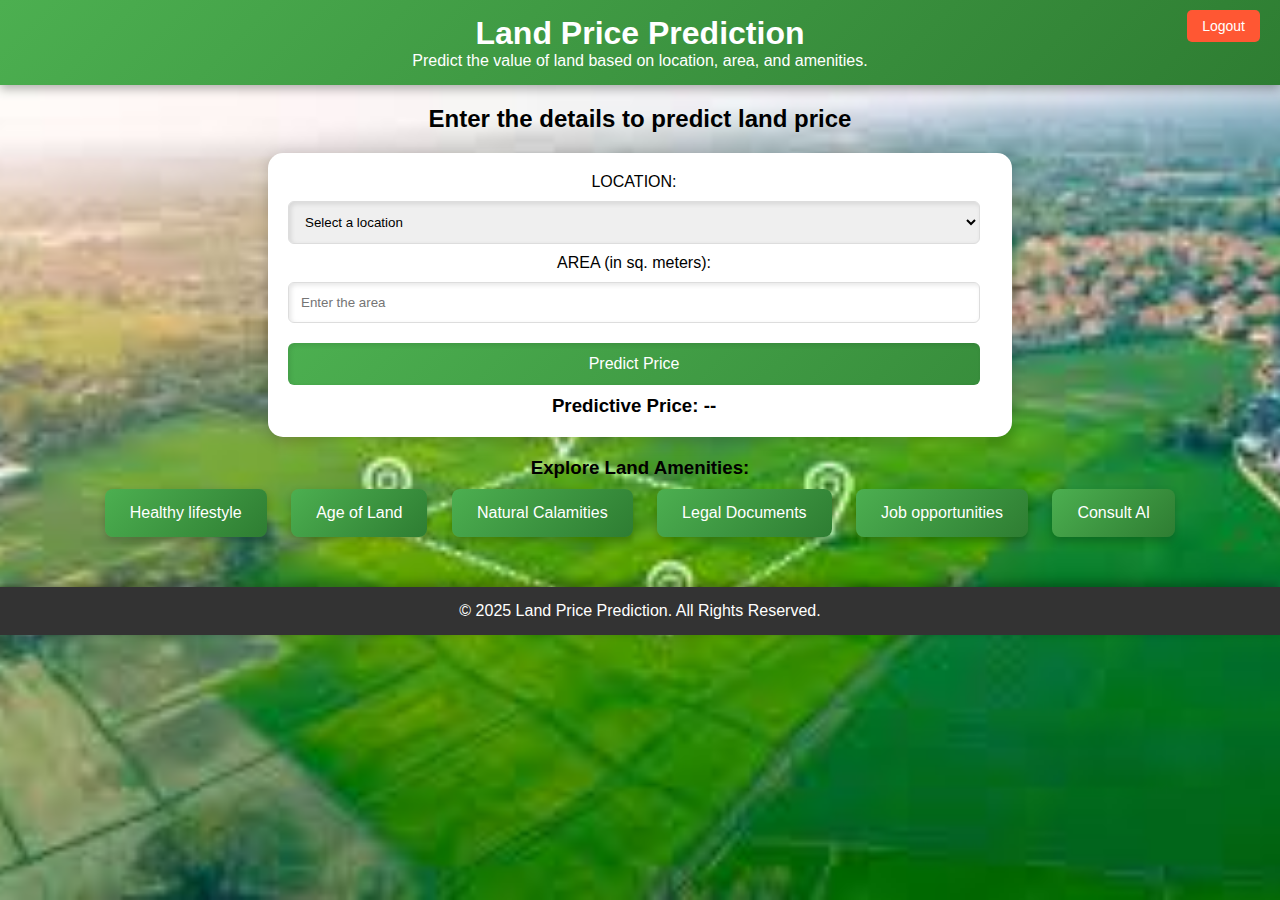
<file: index.html>
<!DOCTYPE html>
<html lang="en">
<head>
    <meta charset="UTF-8">
    <meta name="viewport" content="width=device-width, initial-scale=1.0">
    <meta http-equiv="X-UA-Compatible" content="ie=edge">
    <title>Land Price Prediction</title>
    
      <style>
        body {
            font-family: Arial, sans-serif;
            margin: 0;
            padding: 0;
            background: url('[data-uri]') no-repeat center center fixed;
            background-size: cover;
            background-position: fixed;
        }
        header {
            background: linear-gradient(135deg, #4CAF50, #2E7D32);
            color: white;
            padding: 15px 0;
            text-align: center;
            box-shadow: 0px 4px 10px rgba(0, 0, 0, 0.3);
        }
        h1 {
            margin: 0;
            font-size: 2em;
        }
        .main-content {
            padding: 20px;
            text-align: center;
        }
        .form-container {
            background: white;
            padding: 20px;
            border-radius:15px;
            box-shadow: 0 4px 15px rgba(0, 0, 0, 0.2);
            width: 60%;
            margin: 20px auto;
            transition: transform 0.3s;
            padding-right: 2rem;
        }
        .form-container:hover {
            transform: scale(1.02);
        }
        .form-container input[type="number"],
        .form-container select,
        .form-container button {
            width: 100%;
            padding: 12px;
            margin: 10px 0;
            border: 1px solid #ddd;
            border-radius: 6px;
            box-shadow: inset 2px 2px 5px rgba(0, 0, 0, 0.1);
        }
        .form-container button {
            background: linear-gradient(135deg, #4CAF50, #388E3C);
            color: white;
            border: none;
            cursor: pointer;
            font-size: 16px;
            transition: all 0.3s;
        }
        .form-container button:hover {
            background: linear-gradient(135deg, #45a049, #2E7D32);
            box-shadow: 0px 4px 10px rgba(0, 0, 0, 0.3);
        }
        .amenities-container {
            text-align: center;
            margin-top: 20px;
        }
        .amenities-container button {
            padding: 15px 25px;
            margin: 10px;
            background: linear-gradient(135deg, #4CAF50, #2E7D32);
            color: white;
            border: none;
            cursor: pointer;
            border-radius: 8px;
            font-size: 16px;
            box-shadow: 0px 4px 8px rgba(0, 0, 0, 0.2);
            transition: all 0.3s;
        }
        .amenities-container button:hover {
            background: linear-gradient(135deg, #45a049, #2E7D32);
            transform: translateY(-3px);
            box-shadow: 0px 6px 12px rgba(0, 0, 0, 0.3);
        }
        footer {
            background: #333;
            color: white;
            text-align: center;
            padding: 15px 0;
            margin-top: 20px;
            box-shadow: 0px -4px 10px rgba(0, 0, 0, 0.3);
        }
        /* Basic Reset */
* {
    margin: 0;
    padding: 0;
    box-sizing: border-box;
}

/* Style for the logout container */
.logout-container {
    position: absolute;
    top: 10px;
    right: 20px;
    display: flex;
    align-items: center;
}

/* Style for the logo */
.logo {
    width: 40px;
    height: auto;
    margin-right: 10px;
}

/* Style for the logout button */
.logout-button {
    padding: 8px 15px;
    background-color: #FF5733;  /* Button color */
    color: white;
    border: none;
    border-radius: 5px;
    font-size: 14px;
    cursor: pointer;
    display: flex;
    align-items: center;
    justify-content: center;
}

.logout-button:hover {
    background-color: #C70039;  /* Hover effect */
}

    </style>
</head>
<body>

<header>
    <h1>Land Price Prediction</h1>
    <p>Predict the value of land based on location, area, and amenities.</p>
    <div class="logout-container">
        
        <button class="logout-button" onclick="logout()">Logout</button>
    </div>
    <script>
        function logout() {
          
            alert('Logging out...');
            window.location.href = 'login.html';
        }
    </script>
</header>


<div class="main-content">
    <h2>Enter the details to predict land price</h2>
    <div class="form-container">
        <form id="predictionForm">
            <label for="location">LOCATION:</label>
            <select id="location" name="location" required>
                <option value="">Select a location</option>
                <option value="AnnaNagar">Anna Nagar</option>
                <option value="Adyar">Adyar</option>
                <option value="TNagar">T. Nagar</option>
                <option value="Velachery">Velachery</option>
                <option value="Tambaram">Tambaram</option>
                <option value="Nungambakkam">Nungambakkam</option>
                <option value="Mylapore">Mylapore</option>
                <option value="Kodambakkam">Kodambakkam</option>
                <option value="Guindy">Guindy</option>
                <option value="Perambur">Perambur</option>
            </select>

            <label for="area">AREA (in sq. meters):</label>
            <input type="number" id="area" name="area" placeholder="Enter the area" required>

            <button type="submit">Predict Price</button>
            <div id="output" class="output">
                <h3>Predictive Price: <span id="price">--</span></h3>
              </div>
        </form>
    </div>

    <div class="amenities-container">
        <h3>Explore Land Amenities:</h3>
        <button onclick="window.location.href='Healthy lifestyle.html'">Healthy lifestyle</button>
        <button onclick="window.location.href='Age of Land.html'">Age of Land</button>
        <button onclick="window.location.href='Natural Calamities.html'">Natural Calamities</button>
        <button onclick="window.location.href='Legal Documents.html'">Legal Documents</button>
        <button onclick="window.location.href='Job Opportunities.html'">Job opportunities</button>
        <button onclick="window.location.href='chatbot.html'">Consult AI</button>
    </div>
</div>
<script src="script.js"></script>
<footer>
    <p>&copy; 2025 Land Price Prediction. All Rights Reserved.</p>
</footer>

</body>
</html>
</file>
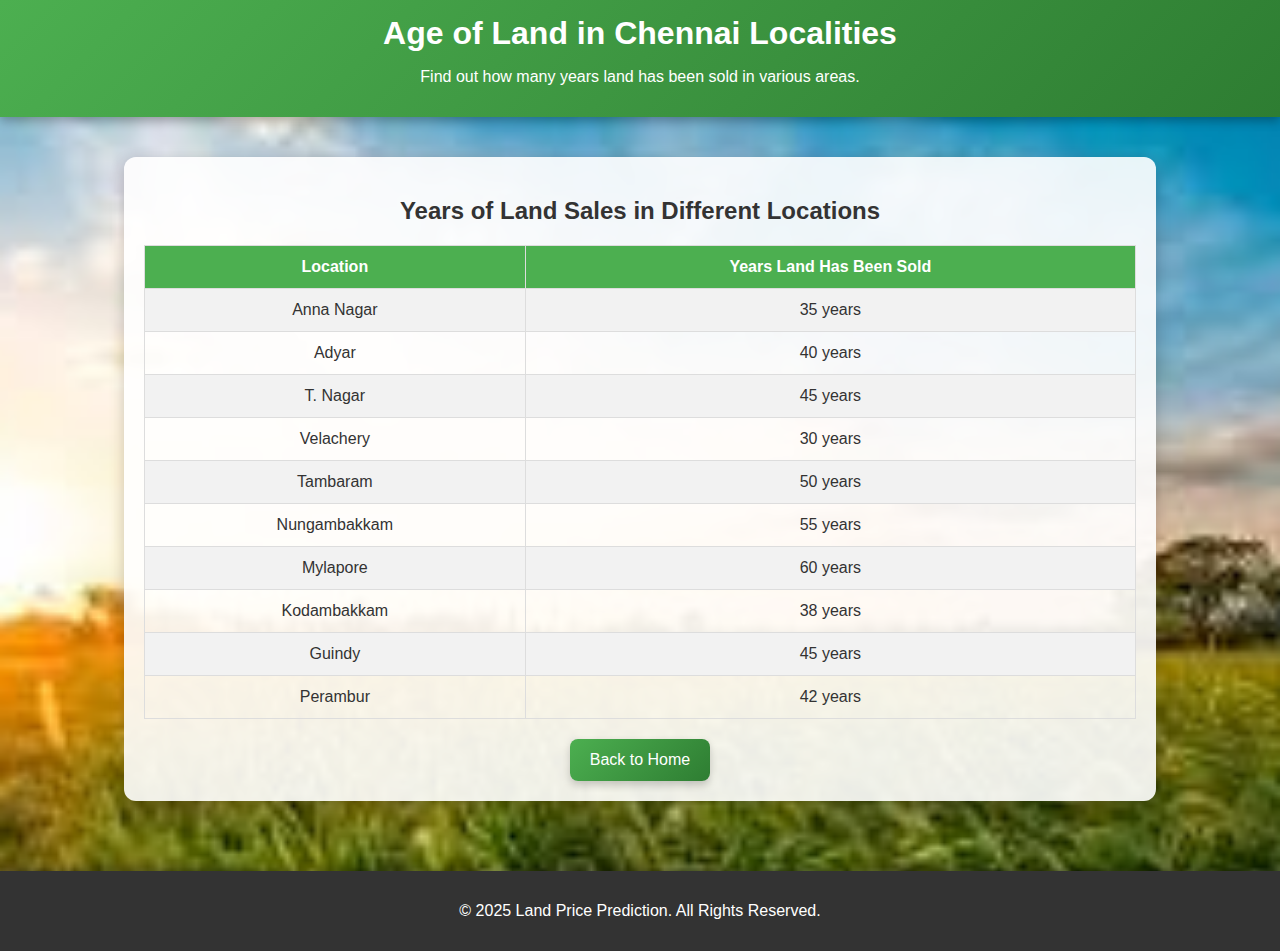
<file: Age of land.html>
<!DOCTYPE html>
<html lang="en">
<head>
    <meta charset="UTF-8">
    <meta name="viewport" content="width=device-width, initial-scale=1.0">
    <title>Age of Land - Land Price Prediction</title>
    <link rel="stylesheet" href="styles.css">
    <style>
        body {
            font-family: Arial, sans-serif;
            margin: 0;
            padding: 0;
            background: url('[data-uri]') no-repeat center center fixed;
            background-size: cover;
        }
        header {
            background: linear-gradient(135deg, #4CAF50, #2E7D32);
            color: white;
            padding: 15px 0;
            text-align: center;
            box-shadow: 0px 4px 10px rgba(0, 0, 0, 0.3);
        }
        h1 {
            margin: 0;
            font-size: 2em;
        }
        .main-content {
            padding: 20px;
            text-align: center;
            color: white;
        }
        .content-box {
            background: rgba(255, 255, 255, 0.9);
            padding: 20px;
            border-radius: 12px;
            box-shadow: 0 4px 15px rgba(0, 0, 0, 0.2);
            width: 80%;
            margin: 20px auto;
            color: #333;
        }
        table {
            width: 100%;
            border-collapse: collapse;
            margin-top: 15px;
        }
        th, td {
            border: 1px solid #ddd;
            padding: 12px;
            text-align: center;
        }
        th {
            background: #4CAF50;
            color: white;
        }
        tr:nth-child(even) {
            background: #f2f2f2;
        }
        .back-button {
            display: inline-block;
            padding: 12px 20px;
            margin-top: 20px;
            background: linear-gradient(135deg, #4CAF50, #2E7D32);
            color: white;
            border: none;
            cursor: pointer;
            border-radius: 8px;
            font-size: 16px;
            box-shadow: 0px 4px 8px rgba(0, 0, 0, 0.2);
            transition: all 0.3s;
            text-decoration: none;
        }
        .back-button:hover {
            background: linear-gradient(135deg, #45a049, #2E7D32);
            transform: translateY(-3px);
            box-shadow: 0px 6px 12px rgba(0, 0, 0, 0.3);
        }
        footer {
            background: #333;
            color: white;
            text-align: center;
            padding: 15px 0;
            margin-top: 30px;
            box-shadow: 0px -4px 10px rgba(0, 0, 0, 0.3);
        }
    </style>
</head>
<body>

<header>
    <h1>Age of Land in Chennai Localities</h1>
    <p>Find out how many years land has been sold in various areas.</p>
</header>

<div class="main-content">
    <div class="content-box">
        <h2>Years of Land Sales in Different Locations</h2>
        <table>
            <tr>
                <th>Location</th>
                <th>Years Land Has Been Sold</th>
            </tr>
            <tr>
                <td>Anna Nagar</td>
                <td>35 years</td>
            </tr>
            <tr>
                <td>Adyar</td>
                <td>40 years</td>
            </tr>
            <tr>
                <td>T. Nagar</td>
                <td>45 years</td>
            </tr>
            <tr>
                <td>Velachery</td>
                <td>30 years</td>
            </tr>
            <tr>
                <td>Tambaram</td>
                <td>50 years</td>
            </tr>
            <tr>
                <td>Nungambakkam</td>
                <td>55 years</td>
            </tr>
            <tr>
                <td>Mylapore</td>
                <td>60 years</td>
            </tr>
            <tr>
                <td>Kodambakkam</td>
                <td>38 years</td>
            </tr>
            <tr>
                <td>Guindy</td>
                <td>45 years</td>
            </tr>
            <tr>
                <td>Perambur</td>
                <td>42 years</td>
            </tr>
        </table>

        <a href="index.html" class="back-button">Back to Home</a>
    </div>
</div>

<footer>
    <p>&copy; 2025 Land Price Prediction. All Rights Reserved.</p>
</footer>

</body>
</html>
</file>
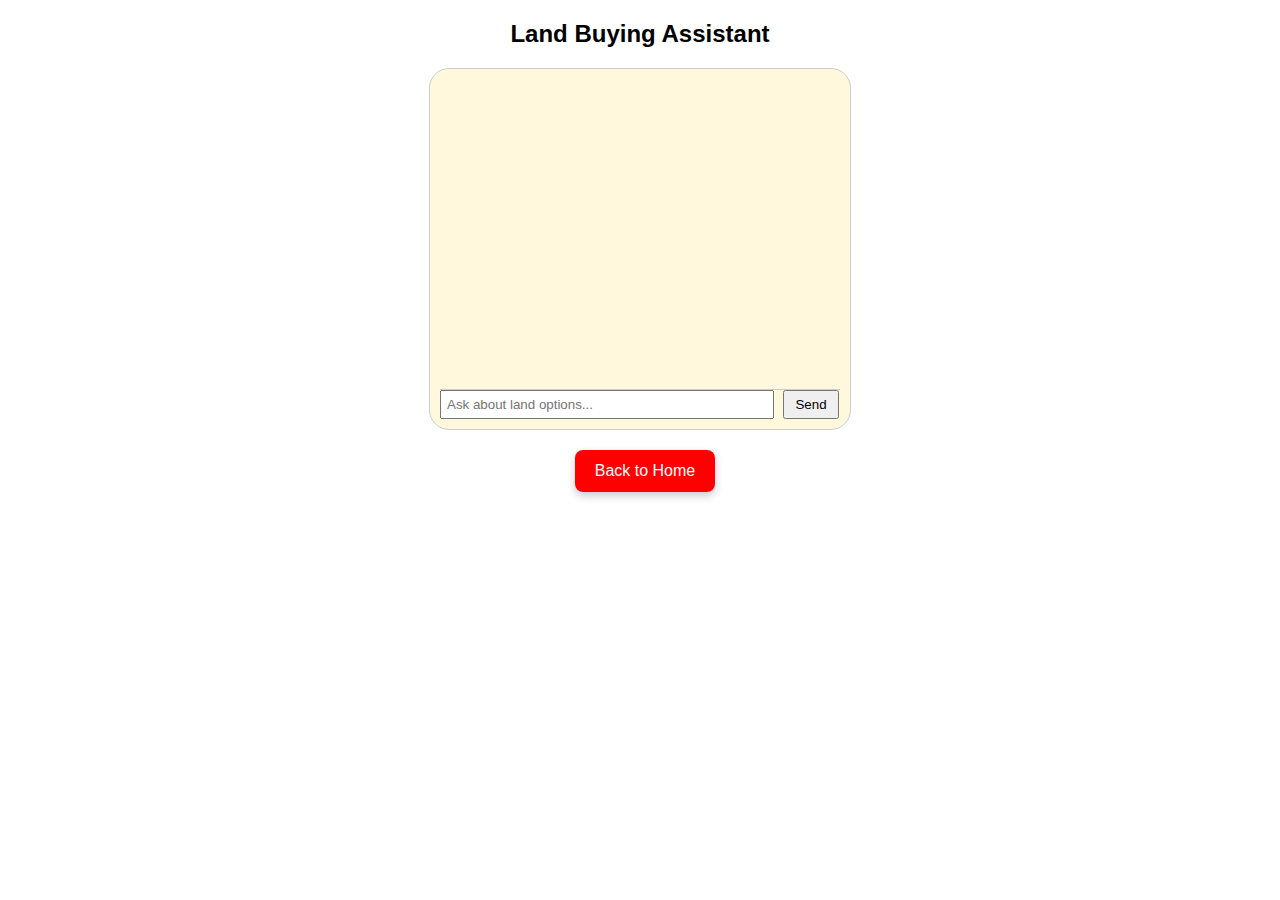
<file: chatbot.html>
<!DOCTYPE html>
<html lang="en">
<head>
    <meta charset="UTF-8">
    <meta name="viewport" content="width=device-width, initial-scale=1.0">
    <title>Land Buying Assistant</title>
    <style>
        body {
            font-family: Arial, sans-serif;
            display: flex;
            flex-direction: column;
            align-items: center;
            margin: 20px;
            margin-top: 20opx;
        }
        #chat-container {
            width: 400px;
            
            border: 1px solid #ccc;
            padding: 10px;
            border-radius: 20px;
            background-color: cornsilk;
        }
        #messages {
            height: 300px;
            overflow-y: auto;
            border-bottom: 1px solid #ccc;
            padding-bottom: 10px;
        }
        #user-input {
            width: 80%;
            padding: 5px;
        }
        button {
            padding: 5px 10px;
            margin-left: 5px;
        }
        body {
      font-family: Arial, sans-serif;
      margin: 0;
      padding: 0;
      background-color: #f0f4f7;
      background :url(https://amandabrown.net/wp-content/uploads/2023/07/Crucial-Questions-To-Ask-When-Buying-Land.png);
      background-repeat: no-repeat;
      object-fit: cover;
      height: 100%;
            width: 100%;
          
            background-size: cover; /* Ensures the image covers the whole page */
            background-position: center 20%; /* Centers the image */
            background-repeat: no-repeat;
            
      
      
    }
    .back-button {
            display: inline-block;
            padding: 12px 20px;
            margin-top: 20px;
            background: linear-gradient(135deg, #ff0000, #ff0000);
            color: white;
            border: none;
            cursor: pointer;
            border-radius: 8px;
            font-size: 16px;
            box-shadow: 0px 4px 8px rgba(0, 0, 0, 0.2);
            transition: all 0.3s;
            text-decoration: none;
            margin-left: 10px;
        }
        .back-button:hover {
            background: linear-gradient(135deg, #ff0000, #55ff00);
            transform: translateY(-3px);
            box-shadow: 0px 6px 12px rgba(0, 0, 0, 0.3);
        }
    </style>
</head>
<body>
    <h2>Land Buying Assistant</h2>
    <div id="chat-container">
        <div id="messages"></div>
        <input type="text" id="user-input" placeholder="Ask about land options...">
        <button onclick="sendMessage()">Send</button>
    </div>

    <script>
        function sendMessage() {
            let inputField = document.getElementById("user-input");
            let message = inputField.value.trim();  // Trim spaces from the message

            if (!message) return;  // If message is empty, do nothing

            let chatBox = document.getElementById("messages");
            chatBox.innerHTML += `<div><strong>You:</strong> ${message}</div>`;
            inputField.value = "";
            
            setTimeout(() => {
                let reply = getChatbotReply(message);
                chatBox.innerHTML += `<div><strong>Vista:</strong> ${reply}</div>`;
                chatBox.scrollTop = chatBox.scrollHeight;
            }, 1000);
        }

        function getChatbotReply(message) {
            let lowerMessage = message.toLowerCase();

            console.log("User's Message:", lowerMessage);  // Log the message to check

            // Handling specific phrases with numbers or conditions
            if (lowerMessage.includes("cheap") || lowerMessage.includes("low budget")) {
                return "For budget-friendly options in Chennai, consider *Avadi, Perungalathur, Tambaram, and Guduvanchery*. These areas are developing and offer reasonable land prices.";
            } else if (lowerMessage.includes("city") || lowerMessage.includes("urban")) {
                return "If you prefer city life, areas like *T. Nagar, Adyar, and Anna Nagar* have great connectivity and amenities, though they may be expensive.";
            } else if (lowerMessage.includes("investment")) {
                return "For long-term investment, consider *Oragadam, Sriperumbudur, and Kelambakkam*. These areas are growing rapidly with increasing demand.";
            } else if (lowerMessage.includes("health")) {
                return "If healthcare facilities are important, look for land in *Velachery, Alwarpet, and Kilpauk*, where hospitals like Apollo and Fortis are nearby.";
            } else if (lowerMessage.includes("transportation") || lowerMessage.includes("metro")) {
                return "For excellent connectivity, *Guindy, Ashok Nagar, and Koyambedu* are great choices due to metro stations, bus routes, and railway stations.";
            } else if (lowerMessage.includes("peaceful") || lowerMessage.includes("quiet") || lowerMessage.includes("sleep")) {
                return "If you want a peaceful environment, consider *ECR (East Coast Road), Madambakkam, or Vandalur*, which offer less noise and pollution.";
            } else if (lowerMessage.includes("luxury") || lowerMessage.includes("costly") || lowerMessage.includes("high-end")) {
                return "For high-end luxury properties, check out *Poes Garden, Nungambakkam, or Besant Nagar*. These areas have premium properties and high-profile neighborhoods.";
            } else if (lowerMessage.includes("below 50 lakh") || lowerMessage.includes("under 50 lakh")) {
                return "For a budget below 50 lakhs, consider *Avadi, Perungalathur, Tambaram, and Guduvanchery*. These areas offer affordable land.";
            } else if (lowerMessage.includes("1 crore") || lowerMessage.includes("between 1 and 2 crores")) {
                return "With a budget of 1 to 2 crores, explore *Velachery, Medavakkam, and Madipakkam*. These areas have good amenities and connectivity.";
            } else if (lowerMessage.includes("above 5 crores") || lowerMessage.includes("5 crore plus")) {
                return "For high-end properties above 5 crores, check out *Poes Garden, Nungambakkam, and Besant Nagar*. These are premium residential areas.";
            } else if (lowerMessage.includes("budget") || lowerMessage.includes("price range")) {
                return "Please specify your budget range (e.g., 'below 50 lakhs', '1-2 crores'), and I’ll suggest suitable locations in Chennai.";
            } else if (lowerMessage.includes("hi") || lowerMessage.includes("hello")) {
                return "Hello! How can I help you find the best land options in Chennai?";
            } else if (lowerMessage.includes("thank you") || lowerMessage.includes("ok")) {
                return "We are glad to help, ask if you have more doubts..";
            } else if (lowerMessage === "1") {
                return "It seems you're asking about 1. Could you please clarify if you're referring to a budget or something else?";
            } else {
                return "Can you please specify your budget, preferred location, or any specific requirement like healthcare, transportation, or investment purpose?";
            }
        }
    </script>
    <a href="index.html" class="back-button">Back to Home</a>
</body>
</html>
</file>
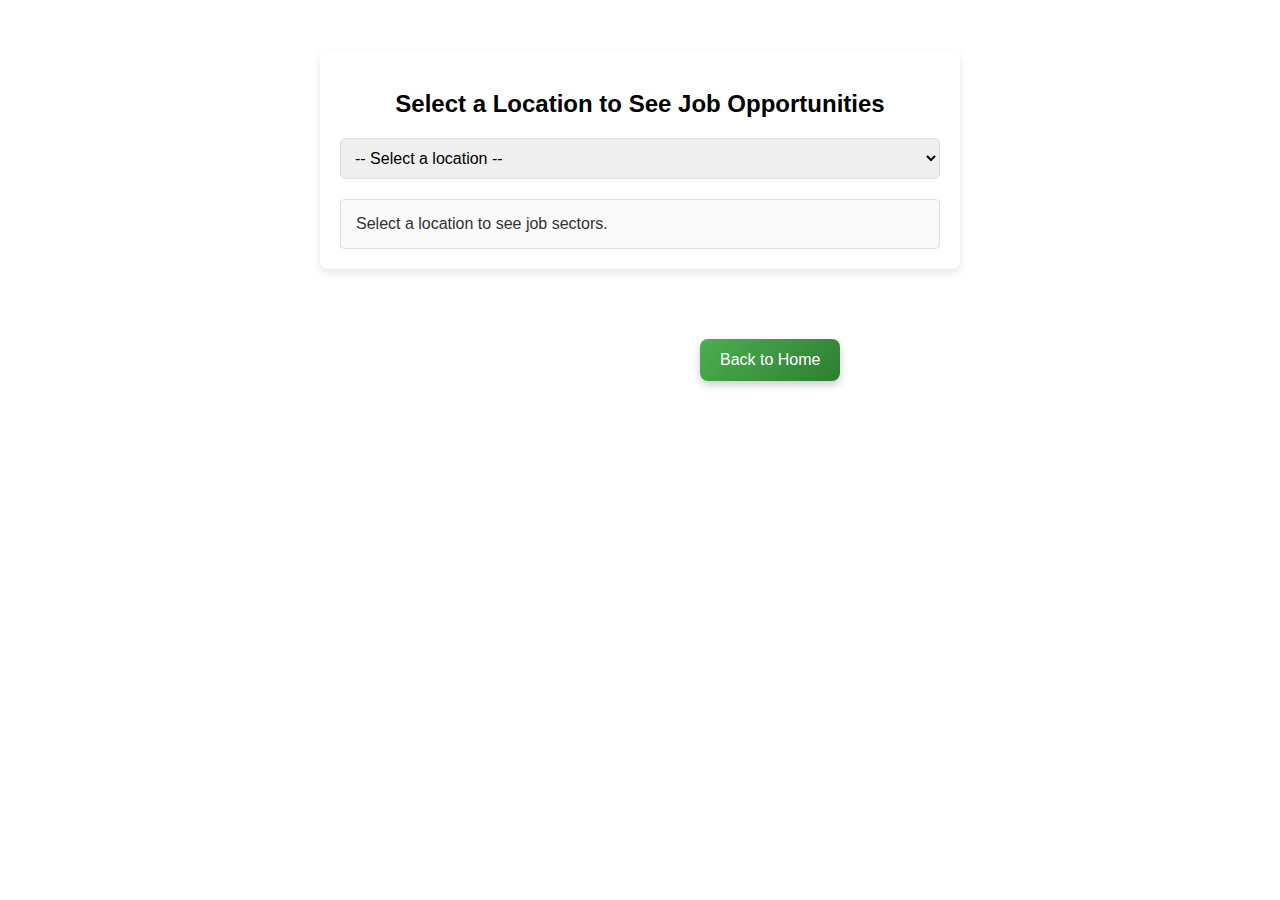
<file: Job Opportunities.html>
<!DOCTYPE html>
<html lang="en">
<head>
  <meta charset="UTF-8">
  <meta name="viewport" content="width=device-width, initial-scale=1.0">
  <title>Job Opportunities by Location</title>
 
  <style>
    body {
      font-family: Arial, sans-serif;
      margin: 0;
      padding: 0;
      background-color: #f0f4f7;
      background :url(http://globalweet.com/wp-content/uploads/2019/11/we-are-hiring-1080x675-1024x640.jpeg);
      background-repeat: no-repeat;
      object-fit: cover;
      height: 100%;
            width: 100%;
          
            background-size: cover; /* Ensures the image covers the whole page */
            background-position: center 20%; /* Centers the image */
            background-repeat: no-repeat;
            
      
      
    }

    .container {
      max-width: 600px;
      margin: 50px auto;
      padding: 20px;
      background-color: white;
      border-radius: 8px;
      box-shadow: 0 4px 8px rgba(0, 0, 0, 0.1);
    }

    h2 {
      text-align: center;
      margin-bottom: 20px;
    }

    select {
      width: 100%;
      padding: 10px;
      font-size: 16px;
      margin-bottom: 20px;
      border-radius: 5px;
      border: 1px solid #ddd;
    }
    .back-button {
            display: inline-block;
            padding: 12px 20px;
            margin-top: 20px;
            background: linear-gradient(135deg, #4CAF50, #2E7D32);
            color: white;
            border: none;
            cursor: pointer;
            border-radius: 8px;
            font-size: 16px;
            box-shadow: 0px 4px 8px rgba(0, 0, 0, 0.2);
            transition: all 0.3s;
            text-decoration: none;
            margin-left: 700px;
        }
        .back-button:hover {
            background: linear-gradient(135deg, #45a049, #2E7D32);
            transform: translateY(-3px);
            box-shadow: 0px 6px 12px rgba(0, 0, 0, 0.3);
        }

    .result-box {
      font-size: 16px;
      padding: 15px;
      border: 1px solid #ddd;
      border-radius: 5px;
      background-color: #fafafa;
      color: #333;
    }
  </style>
</head>
<body>

<div class="container">
    <h2>Select a Location to See Job Opportunities</h2>
    <select id="location" onchange="showJobs()">
        <option value="">-- Select a location --</option>
        <option value="T. Nagar">T. Nagar</option>
        <option value="Guindy">Guindy</option>
        <option value="OMR">OMR (IT Corridor)</option>
        <option value="Ambattur">Ambattur</option>
        <option value="Nungambakkam">Nungambakkam</option>
        <option value="Perungudi">Perungudi</option>
        <option value="Velachery">Velachery</option>
        <option value="Adyar">Adyar</option>
        <option value="Anna Nagar">Anna Nagar</option>
        <option value="Tambaram">Tambaram</option>
        <option value="Mylapore">Mylapore</option>
        <option value="Kodambakkam">Kodambakkam</option>
        <option value="Perambur">Perambur</option>
        <option value="Thiruvanmiyur">Thiruvanmiyur</option>
        <option value="Kilpauk">Kilpauk</option>
        <option value="Pallavaram">Pallavaram</option>
        <option value="Chromepet">Chromepet</option>
        <option value="Madipakkam">Madipakkam</option>
        <option value="Porur">Porur</option>
        <option value="Avadi">Avadi</option>
    </select>

    <div id="jobResults" class="result-box">Select a location to see job sectors.</div>
</div>

<script>
    function showJobs() {
        let location = document.getElementById("location").value;
        let jobResults = document.getElementById("jobResults");
        
        let jobData = {
            "T. Nagar": ["Retail & Sales", "Customer Service", "Textile Industry"],
            "Guindy": ["Manufacturing", "Automobile Industry", "Pharmaceuticals"],
            "OMR": ["IT & Software", "Startup Culture", "BPO & Call Centers"],
            "Ambattur": ["Industrial Manufacturing", "Mechanical Engineering", "Textile Industry"],
            "Nungambakkam": ["Banking & Finance", "Education", "Media & Journalism"],
            "Perungudi": ["IT & Software", "E-commerce", "Marketing Agencies"],
            "Velachery": ["Education", "Healthcare", "IT & Startups"],
            "Adyar": ["Education", "Healthcare", "Startup Ecosystem"],
            "Anna Nagar": ["Real Estate", "Healthcare", "Retail & Business"],
            "Tambaram": ["Education", "IT Services", "Banking & Finance"],
            "Mylapore": ["Tourism & Hospitality", "Arts & Culture", "Legal Services"],
            "Kodambakkam": ["Film Industry", "Media & Journalism", "Real Estate"],
            "Perambur": ["Automobile Services", "Retail & Small Businesses", "Government Jobs"],
            "Thiruvanmiyur": ["IT & Software", "Marketing & Advertising", "Healthcare"],
            "Kilpauk": ["Healthcare", "Education", "Real Estate"],
            "Pallavaram": ["Logistics", "Warehousing", "Retail & Sales"],
            "Chromepet": ["Education", "Retail Business", "Healthcare"],
            "Madipakkam": ["IT Support", "Small Businesses", "Education"],
            "Porur": ["IT & Software", "Healthcare", "Pharmaceuticals"],
            "Avadi": ["Defense Services", "Industrial Manufacturing", "Retail Sector"]
        };

        if (location) {
            // Create a string of job sectors dynamically
            jobResults.innerHTML = `<strong>Top Job Sectors in ${location}:</strong><br>` + 
                jobData[location].map(job => `- ${job}`).join("<br>");
        } else {
            jobResults.innerHTML = "Select a location to see job sectors.";
        }
    }
</script>
<a href="index.html" class="back-button">Back to Home</a>
</body>
</html>
</file>
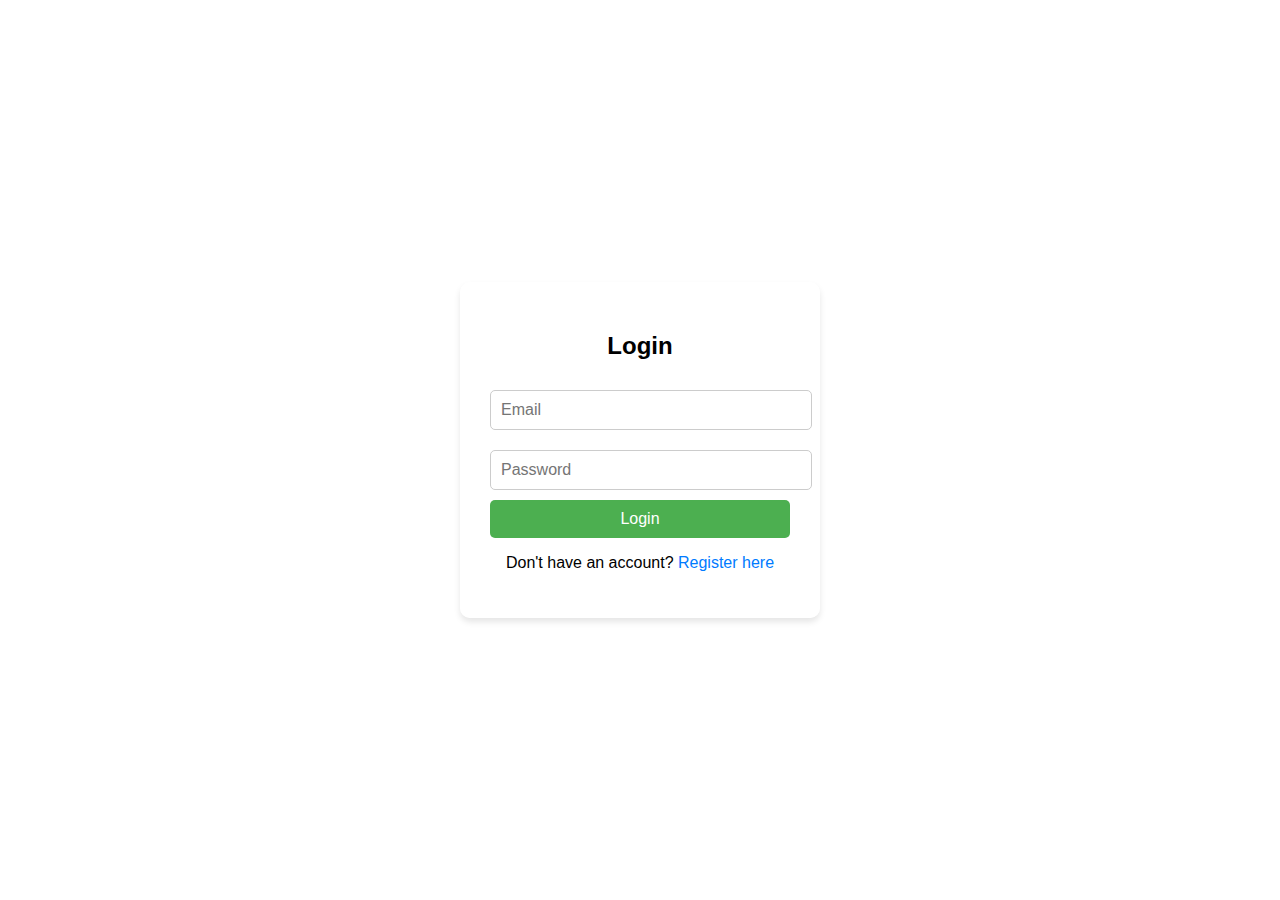
<file: login.html>
<!-- login.html -->
<!DOCTYPE html>
<html lang="en">
<head>
    <meta charset="UTF-8">
    <meta name="viewport" content="width=device-width, initial-scale=1.0">
    <title>Login</title>
    <link rel="stylesheet" href="style.css">
</head>
<body>
    <style>
            body {
      font-family: Arial, sans-serif;
      margin: 0;
      padding: 0;
      background-color: #f0f4f7;
      background :url(https://static.vecteezy.com/system/resources/previews/007/164/537/non_2x/fingerprint-identity-sensor-data-protection-system-podium-hologram-blue-light-and-concept-free-vector.jpg);
      background-repeat: no-repeat;
      object-fit: cover;
      height: 100%;
            width: 100%;
          
            background-size: cover; /* Ensures the image covers the whole page */
            background-position: center 20%; /* Centers the image */
            background-repeat: no-repeat;
            
      
      
    }
    </style>
   
    <div class="container">
        <div class="form-container">
            <h2>Login</h2>
            <form id="loginForm">
                <input type="email" id="loginEmail" placeholder="Email" required>
                <input type="password" id="loginPassword" placeholder="Password" required>
                <button type="submit">Login</button>
            </form>
            <p>Don't have an account? <a href="register.html">Register here</a></p>
        </div>
    </div>

    <script src="log.js"></script>
</body>
</html>
</file>
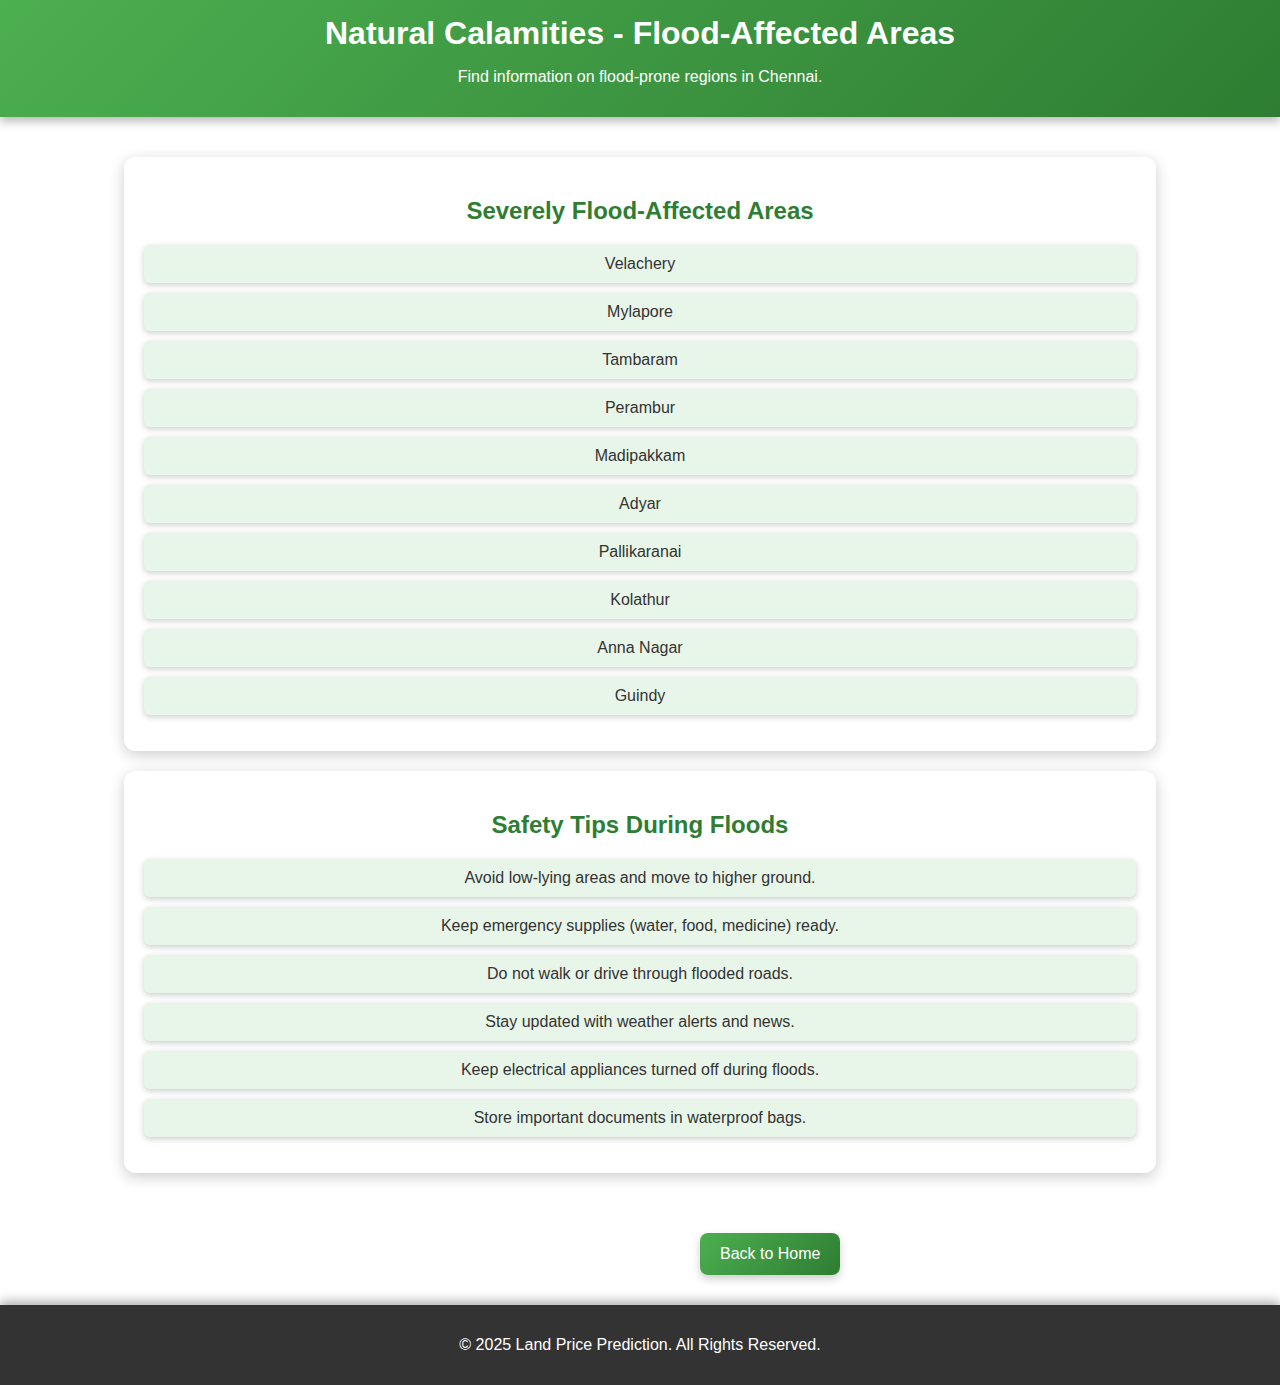
<file: Natural Calamities.html>
<!DOCTYPE html>
<html lang="en">
<head>
    <meta charset="UTF-8">
    <meta name="viewport" content="width=device-width, initial-scale=1.0">
    <title>Natural Calamities - Chennai</title>
    <link rel="stylesheet" href="styles.css">
    <style>
        body {
            font-family: Arial, sans-serif;
            margin: 0;
            padding: 0;
            background: url('') no-repeat center center fixed;
            background-size: cover;
        }
        header {
            background: linear-gradient(135deg, #4CAF50, #2E7D32);
            color: white;
            padding: 15px 0;
            text-align: center;
            box-shadow: 0px 4px 10px rgba(0, 0, 0, 0.3);
        }
        h1 {
            margin: 0;
            font-size: 2em;
        }
        .main-content {
            padding: 20px;
            text-align: center;
            color:
             white;
        }
        .back-button {
            display: inline-block;
            padding: 12px 20px;
            margin-top: 20px;
            background: linear-gradient(135deg, #4CAF50, #2E7D32);
            color: white;
            border: none;
            cursor: pointer;
            border-radius: 8px;
            font-size: 16px;
            box-shadow: 0px 4px 8px rgba(0, 0, 0, 0.2);
            transition: all 0.3s;
            text-decoration: none;
            margin-left: 700px;
        }
        .back-button:hover {
            background: linear-gradient(135deg, #45a049, #2E7D32);
            transform: translateY(-3px);
            box-shadow: 0px 6px 12px rgba(0, 0, 0, 0.3);
        }
        .content-box {
            background: rgba(255, 255, 255, 0.9);
            padding: 20px;
            border-radius: 12px;
            box-shadow: 0 4px 15px rgba(0, 0, 0, 0.2);
            width: 80%;
            margin: 20px auto;
            color: #333;
        }
        .content-box h2 {
            color: #2E7D32;
        }
        .content-box ul {
            list-style-type: none;
            padding: 0;
        }
        .content-box ul li {
            background: #E8F5E9;
            margin: 10px 0;
            padding: 10px;
            border-radius: 6px;
            box-shadow: 0 2px 6px rgba(0, 0, 0, 0.2);
        }
        footer {
            background: #333;
            color: white;
            text-align: center;
            padding: 15px 0;
            margin-top: 30px;
            box-shadow: 0px -4px 10px rgba(0, 0, 0, 0.3);
        }
    </style>
</head>
<body>

<header>
    <h1>Natural Calamities - Flood-Affected Areas</h1>
    <p>Find information on flood-prone regions in Chennai.</p>
</header>

<div class="main-content">
    <div class="content-box">
        <h2>Severely Flood-Affected Areas</h2>
        <ul>
            <li>Velachery</li>
            <li>Mylapore</li>
            <li>Tambaram</li>
            <li>Perambur</li>
            <li>Madipakkam</li>
            <li>Adyar</li>
            <li>Pallikaranai</li>
            <li>Kolathur</li>
            <li>Anna Nagar</li>
            <li>Guindy</li>
        </ul>
    </div>

    <div class="content-box">
        <h2>Safety Tips During Floods</h2>
        <ul>
            <li>Avoid low-lying areas and move to higher ground.</li>
            <li>Keep emergency supplies (water, food, medicine) ready.</li>
            <li>Do not walk or drive through flooded roads.</li>
            <li>Stay updated with weather alerts and news.</li>
            <li>Keep electrical appliances turned off during floods.</li>
            <li>Store important documents in waterproof bags.</li>
        </ul>
    </div>
</div>
<a href="index.html" class="back-button">Back to Home</a>
<footer>
    <p>&copy; 2025 Land Price Prediction. All Rights Reserved.</p>
</footer>

</body>
</html>
</file>
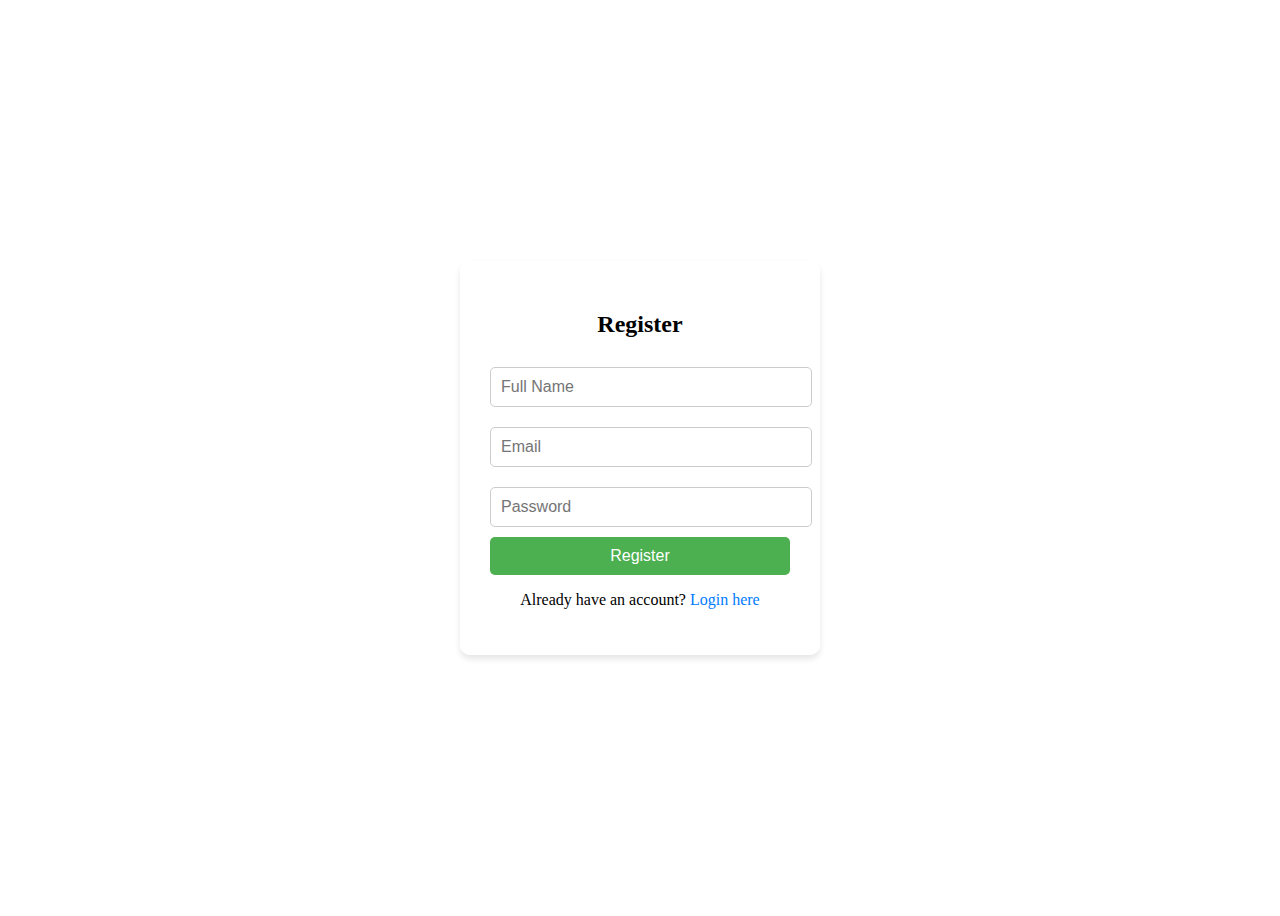
<file: register.html>
<!-- register.html -->
<!DOCTYPE html>
<html lang="en">
<head>
    <meta charset="UTF-8">
    <meta name="viewport" content="width=device-width, initial-scale=1.0">
    <title>Register</title>
    <link rel="stylesheet" href="style.css">
</head>
<body>
    <div class="container">
        <div class="form-container">
            <h2>Register</h2>
            <form id="registerForm">
                <input type="text" id="registerName" placeholder="Full Name" required>
                <input type="email" id="registerEmail" placeholder="Email" required>
                <input type="password" id="registerPassword" placeholder="Password" required>
                <button type="submit">Register</button>
            </form>
            <p>Already have an account? <a href="login.html">Login here</a></p>
        </div>
    </div>

    <script src="log.js"></script>
</body>
</html>
</file>
<file: styles.css>
body {
    font-family: Arial, sans-serif;
    background: url('background.jpg') no-repeat center center/cover;
    margin: 0;
    padding: 0;
}
.container {
    text-align: center;
    color: white;
}
header {
    background: rgba(0, 128, 0, 0.8);
    padding: 20px;
}
main {
    margin: 20px;
    padding: 20px;
    background: rgba(255, 255, 255, 0.9);
    display: inline-block;
    border-radius: 10px;
    color: black;
}
.form-container {
    display: flex;
    flex-direction: column;
    gap: 10px;
}
select, input, button {
    padding: 10px;
    width: 100%;
    border: 1px solid #ccc;
    border-radius: 5px;
}
button {
    background: green;
    color: white;
    cursor: pointer;
}
.amenities {
    margin: 20px;
}
.buttons button {
    background: darkgreen;
    color: white;
    margin: 5px;
    padding: 10px;
    border: none;
    border-radius: 5px;
    cursor: pointer;
}
footer {
    background: black;
    color: white;
    padding: 10px;
    margin-top: 20px;
}
</file>
<file: style.css>
/* style.css
body {
    font-family: Arial, sans-serif;
    margin: 0;
    padding: 0;
    background-color: #f4f4f9;
}

.container {
    width: 100%;
    max-width: 500px;
    margin: 50px auto;
    padding: 20px;
    background: white;
    box-shadow: 0 2px 10px rgba(0, 0, 0, 0.1);
    border-radius: 8px;
}

.form-container {
    text-align: center;
}

h2 {
    margin-bottom: 20px;
}

input {
    width: 100%;
    padding: 10px;
    margin: 10px 0;
    border: 1px solid #ccc;
    border-radius: 4px;
}

button {
    width: 100%;
    padding: 10px;
    background-color: #28a745;
    color: white;
    border: none;
    border-radius: 4px;
    cursor: pointer;
}

button:hover {
    background-color: #218838;
}

a {
    color: #007bff;
    text-decoration: none;
}

a:hover {
    text-decoration: underline;
}

/* Responsive design */
@media (max-width: 600px) {
    .container {
        width: 90%;
        margin: 20px auto; 
    }
} */

/* Apply background image to the body */
body {
    margin: 0;
    padding: 0;
    height: 100vh; /* Ensure the body takes up full height */
    background: url(http://globalweet.com/wp-content/uploads/2019/11/we-are-hiring-1080x675-1024x640.jpeg);
    background-size: cover; /* Ensure the image covers the entire background */

    
}

/* Container styles */
.container {
    display: flex;
    justify-content: center;
    align-items: center;
    height: 100vh;
    z-index: 1;
}

/* Form container styles */
.form-container {
    background-color: rgba(255, 255, 255, 0.8); /* Semi-transparent background */
    padding: 30px;
    border-radius: 10px;
    box-shadow: 0 4px 6px rgba(0, 0, 0, 0.1);
    width: 300px;
    text-align: center;
    z-index: 2;
}

/* Form input styles */
input {
    width: 100%;
    padding: 10px;
    margin: 10px 0;
    border-radius: 5px;
    border: 1px solid #ccc;
    font-size: 16px;
}

/* Button styles */
button {
    width: 100%;
    padding: 10px;
    background-color: #4CAF50;
    color: white;
    border: none;
    border-radius: 5px;
    font-size: 16px;
    cursor: pointer;
}

button:hover {
    background-color: #45a049;
}

/* Link styles */
a {
    color: #007BFF;
    text-decoration: none;
}

a:hover {
    text-decoration: underline;
}
</file>
